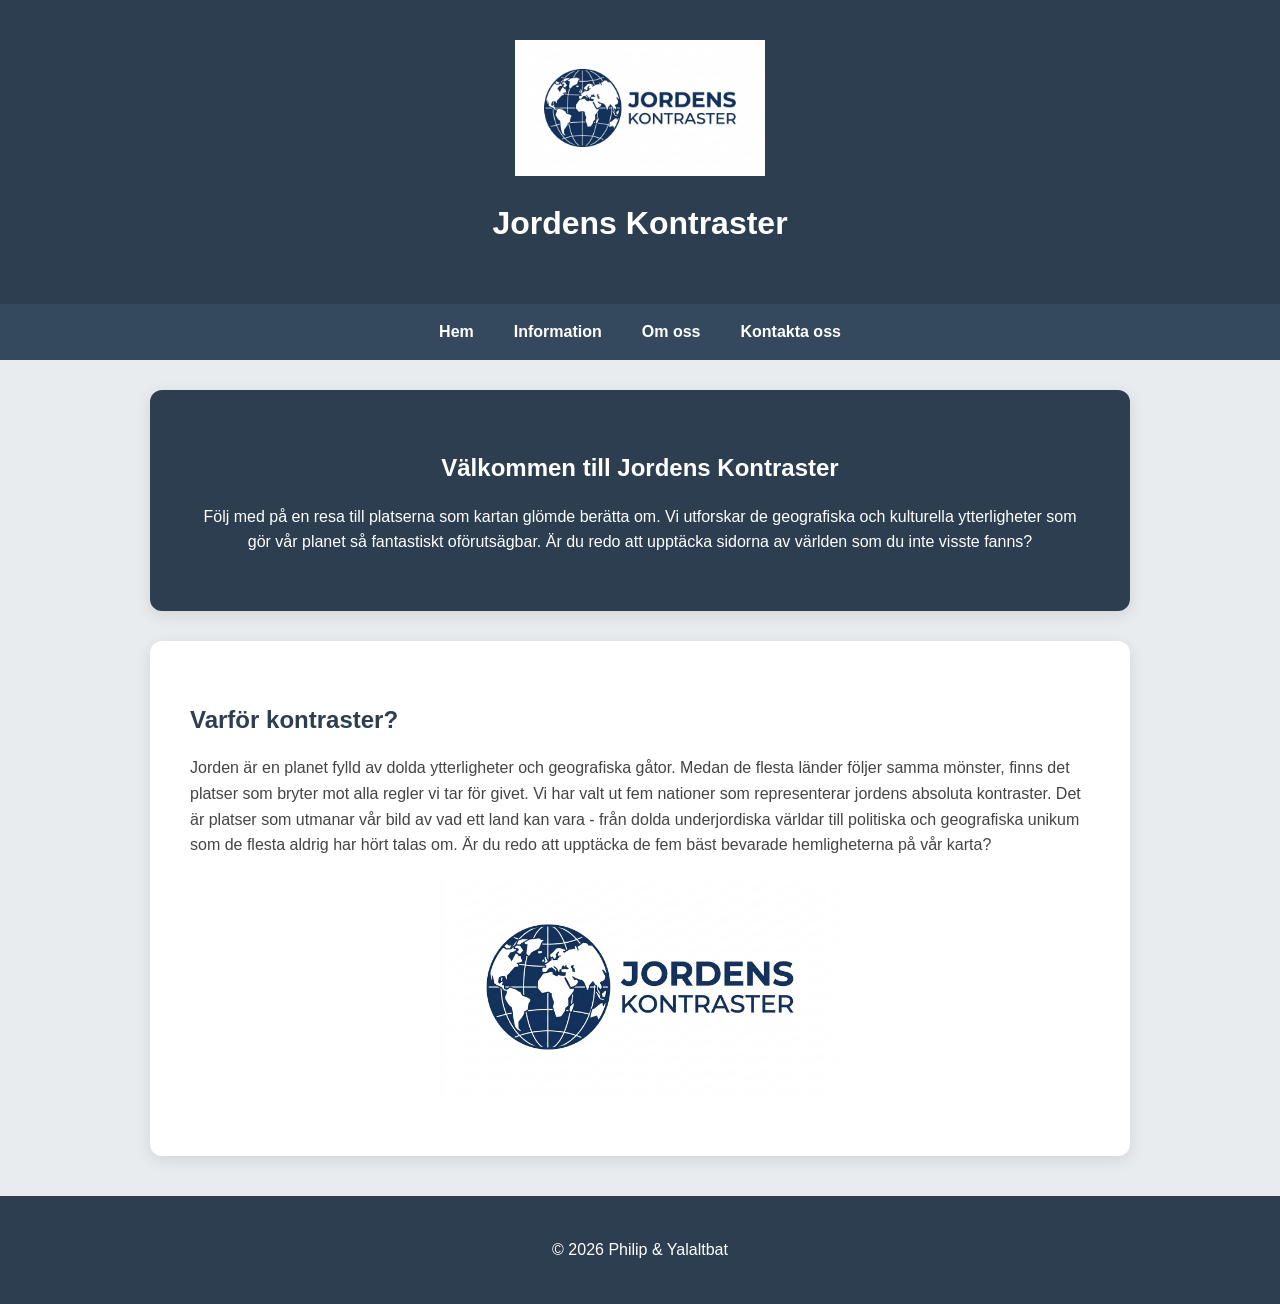
<file: index.html>
<!DOCTYPE html>
<html lang="sv">
<head>
    <meta charset="UTF-8">
    <meta name="viewport" content="width=device-width, initial-scale=1.0">
    <title>Jordens Kontraster</title>
    <link rel="stylesheet" href="projectStyle.css">
</head>
<body>

    <header>
        <img src="bilder/Jordens_Kontraster.png" alt="Logotyp" class="logo">
        <h1>Jordens Kontraster</h1>
    </header>

    <nav>
        <ul>
            <li><a href="index.html">Hem</a></li>
            <li><a href="information.html">Information</a></li>
            <li><a href="about_us.html">Om oss</a></li>
            <li><a href="contact.html">Kontakta oss</a></li>
        </ul>
    </nav>

    <!-- Välkomstsektion -->
    <section class="hero-section">
        <h1>Välkommen till Jordens Kontraster</h1>
        <p>Följ med på en resa till platserna som kartan glömde berätta om. 
            Vi utforskar de geografiska och kulturella ytterligheter som gör vår planet så fantastiskt oförutsägbar. 
            Är du redo att upptäcka sidorna av världen som du inte visste fanns?</p>
    </section>

    <section>
        <h2>Varför kontraster?</h2>
        <p>Jorden är en planet fylld av dolda ytterligheter och geografiska gåtor. 
        Medan de flesta länder följer samma mönster, finns det platser som bryter mot alla regler vi tar för givet.
        Vi har valt ut fem nationer som representerar jordens absoluta kontraster. 
        Det är platser som utmanar vår bild av vad ett land kan vara - 
        från dolda underjordiska världar till politiska och geografiska unikum som de flesta aldrig har hört talas om.
        Är du redo att upptäcka de fem bäst bevarade hemligheterna på vår karta?</p>
        <img src="bilder/Jordens_Kontraster.png" alt="Världen" class="content-img">
    </section>

    <footer>
        <p>&copy; 2026 Philip & Yalaltbat</p>
    </footer>

</body>
</html>
</file>
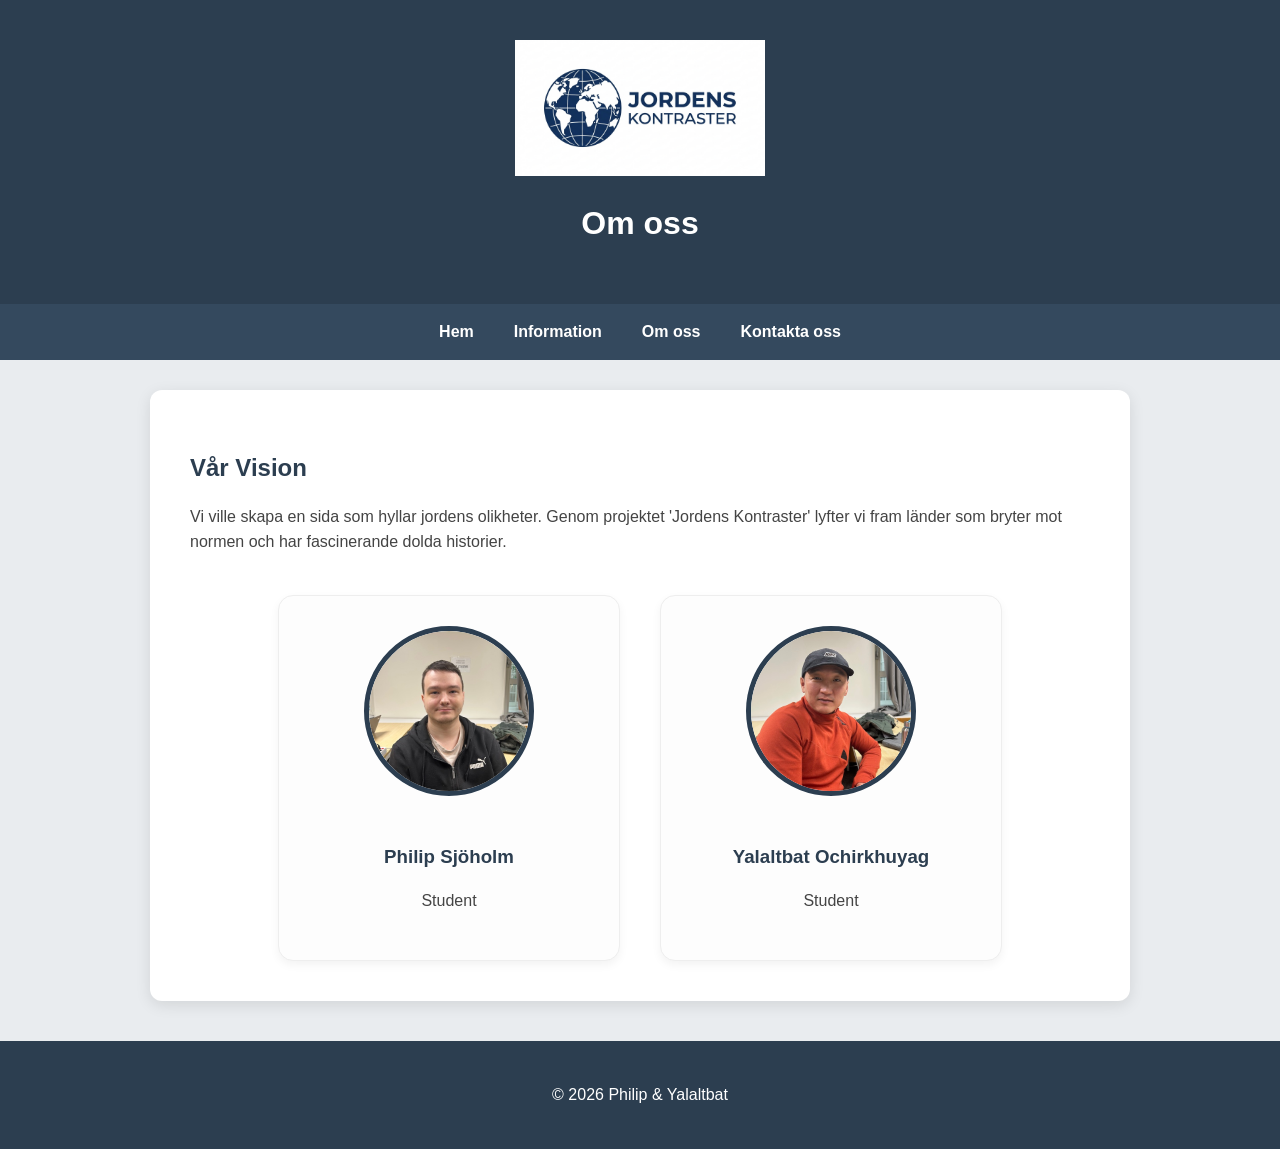
<file: about_us.html>
<!DOCTYPE html>
<html lang="sv">
<head>
    <meta charset="UTF-8">
    <meta name="viewport" content="width=device-width, initial-scale=1.0">
    <title>About Us</title>
    <link rel="stylesheet" href="projectStyle.css">
</head>
<body>
    <header>
        <img src="bilder/Jordens_Kontraster.png" alt="Logotyp" class="logo">
        <h1>Om oss</h1>
    </header>

    <nav>
        <ul>
            <li><a href="index.html">Hem</a></li>
            <li><a href="information.html">Information</a></li>
            <li><a href="about_us.html">Om oss</a></li>
            <li><a href="contact.html">Kontakta oss</a></li>
        </ul>
    </nav>

    <section>
        <h2>Vår Vision</h2>
        <p>Vi ville skapa en sida som hyllar jordens olikheter. Genom projektet 'Jordens Kontraster' lyfter vi fram länder som bryter mot normen och har fascinerande dolda historier.</p>

        <div class="team-grid">
            <div class="member">
                <img src="bilder/Philip.jpeg" alt="Philip Sjöholm">
                <h3>Philip Sjöholm</h3>
                <p>Student</p>
            </div>
            <div class="member">
                <img src="bilder/Yalaltbat.jpeg" alt="Yalaltbat Ochirkhuyag">
                <h3>Yalaltbat Ochirkhuyag</h3>
                <p>Student</p>
            </div>
        </div>
    </section>

    <footer>
        <p>&copy; 2026 Philip & Yalaltbat</p>
    </footer>
</body>
</html>
</file>
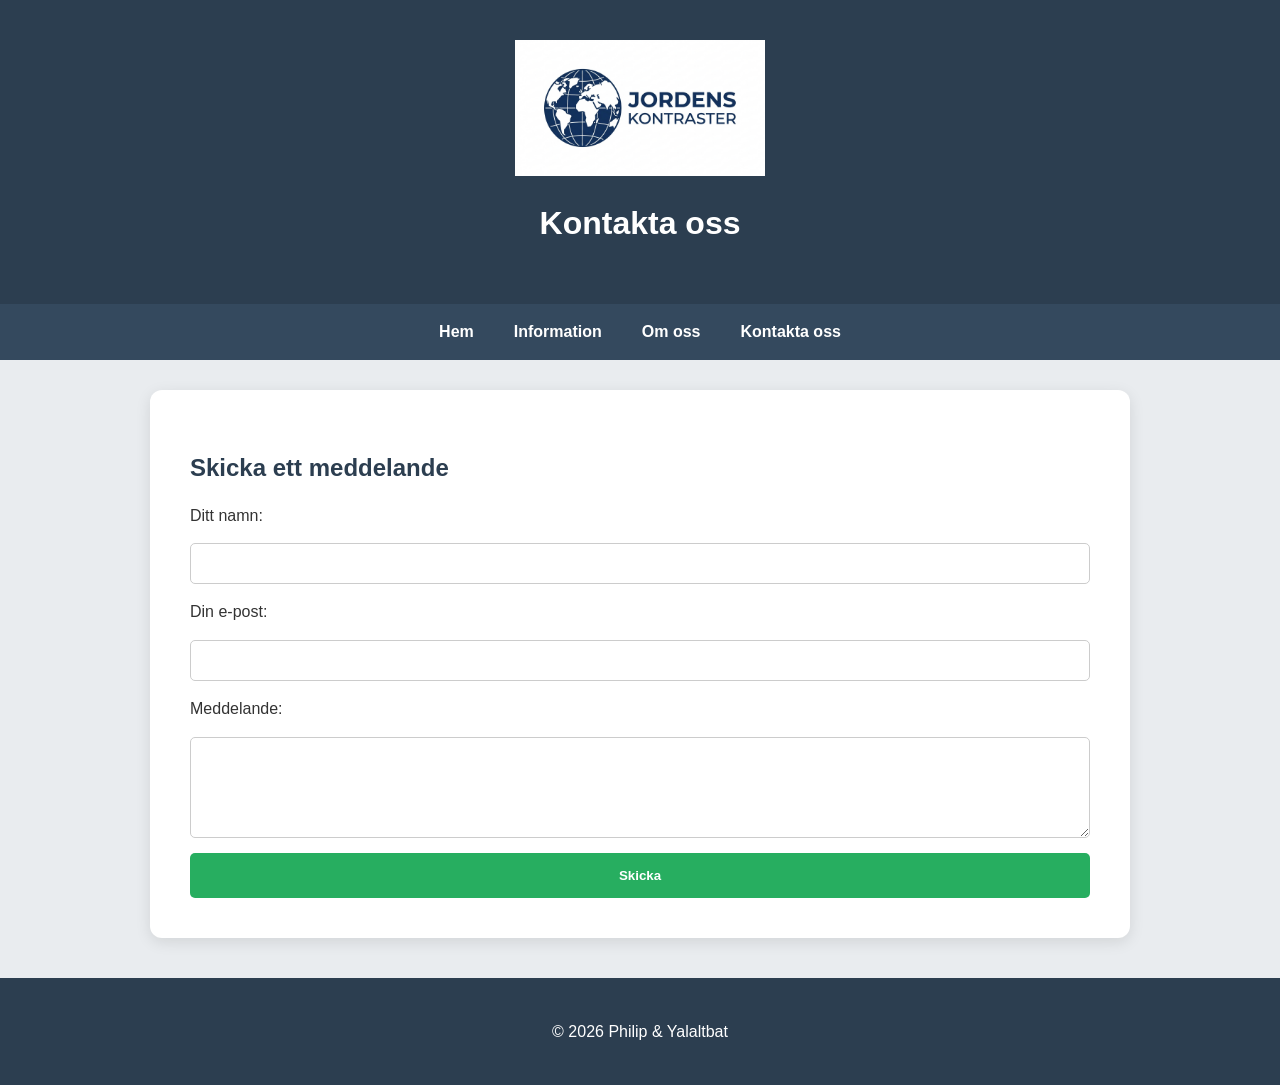
<file: contact.html>
<!DOCTYPE html>
<html lang="sv">
<head>
    <meta charset="UTF-8">
    <meta name="viewport" content="width=device-width, initial-scale=1.0">
    <title>Kontakta oss</title>
    <link rel="stylesheet" href="projectStyle.css">
</head>

<body>

    <header>
        <img src="bilder/Jordens_Kontraster.png" alt="Logotyp" class="logo">
        <h1>Kontakta oss</h1>
    </header>

    <nav>
        <ul>
            <li><a href="index.html">Hem</a></li>
            <li><a href="information.html">Information</a></li>
            <li><a href="about_us.html">Om oss</a></li>
            <li><a href="contact.html">Kontakta oss</a></li>
        </ul>
    </nav>

    <!-- KONTAKTFORMULÄR -->
    <section>
        <h2>Skicka ett meddelande</h2>


        <form action="#" method="post" class="contact-form">


            <!-- Namn -->
            <label for="name">Ditt namn:</label>
            <input type="text" id="name" name="name" required>


            <!-- E-post -->
            <label for="email">Din e-post:</label>
            <input type="email" id="email" name="email" required>


            <!-- Meddelande -->
            <label for="message">Meddelande:</label>
            <textarea id="message" name="message" rows="5" required></textarea>


            <!-- Skicka-knapp -->
            <button type="submit">Skicka</button>
        </form>
    </section>

    <footer>
        <p>&copy; 2026 Philip & Yalaltbat</p>
    </footer>

</body>
</html>
</file>
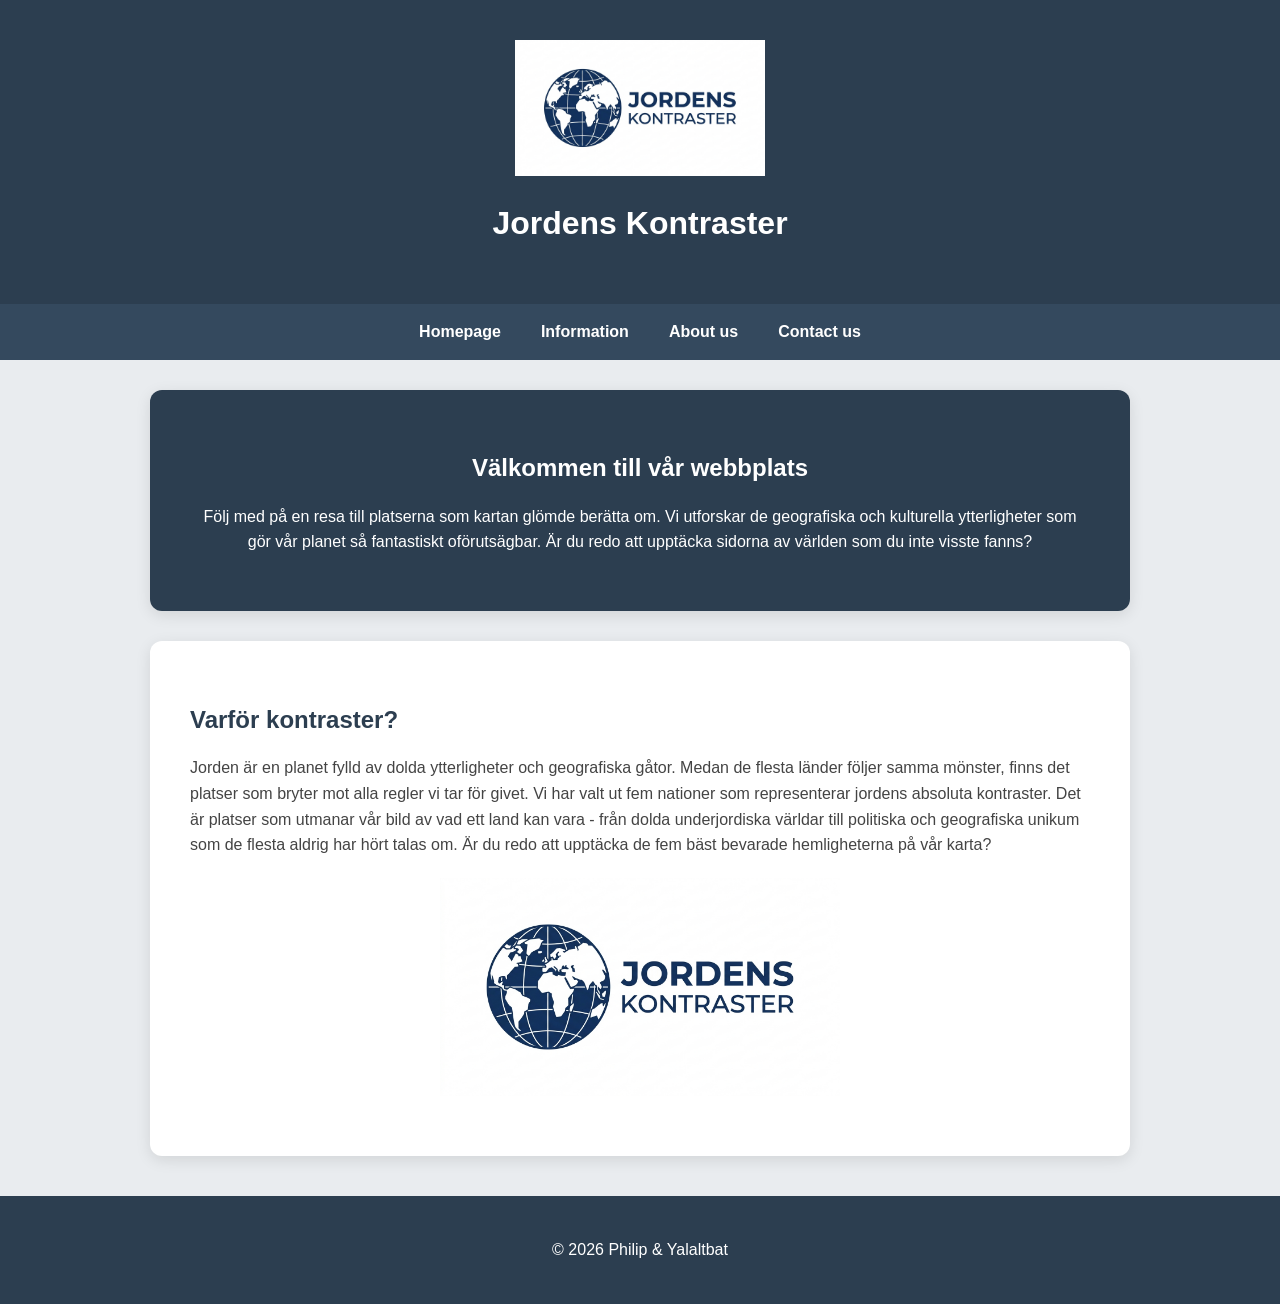
<file: homepage.html>
<!DOCTYPE html>
<html lang="sv">
<head>
    <meta charset="UTF-8">
    <meta name="viewport" content="width=device-width, initial-scale=1.0">
    <title>Jordens Kontraster | Hem</title>
    <link rel="stylesheet" href="projectStyle.css">
</head>
<body>

    <header>
        <img src="bilder/Jordens_Kontraster.png" alt="Logotyp" class="logo">
        <h1>Jordens Kontraster</h1>
    </header>

    <nav>
        <ul>
            <li><a href="homepage.html">Homepage</a></li>
            <li><a href="information.html">Information</a></li>
            <li><a href="about_us.html">About us</a></li>
            <li><a href="contact.html">Contact us</a></li>
        </ul>
    </nav>

    <!-- Välkomstsektion med mörk bakgrund -->
    <section class="hero-section">
        <h1>Välkommen till vår webbplats</h1>
        <p>Följ med på en resa till platserna som kartan glömde berätta om. 
            Vi utforskar de geografiska och kulturella ytterligheter som gör vår planet så fantastiskt oförutsägbar. 
            Är du redo att upptäcka sidorna av världen som du inte visste fanns?</p>
    </section>

    <section>
        <h2>Varför kontraster?</h2>
        <p>Jorden är en planet fylld av dolda ytterligheter och geografiska gåtor. 
        Medan de flesta länder följer samma mönster, finns det platser som bryter mot alla regler vi tar för givet.
        Vi har valt ut fem nationer som representerar jordens absoluta kontraster. 
        Det är platser som utmanar vår bild av vad ett land kan vara - 
        från dolda underjordiska världar till politiska och geografiska unikum som de flesta aldrig har hört talas om.
        Är du redo att upptäcka de fem bäst bevarade hemligheterna på vår karta?</p>
        <img src="bilder/Jordens_Kontraster.png" alt="Världen" class="content-img">
    </section>

    <footer>
        <p>&copy; 2026 Philip & Yalaltbat</p>
    </footer>

</body>
</html>
</file>
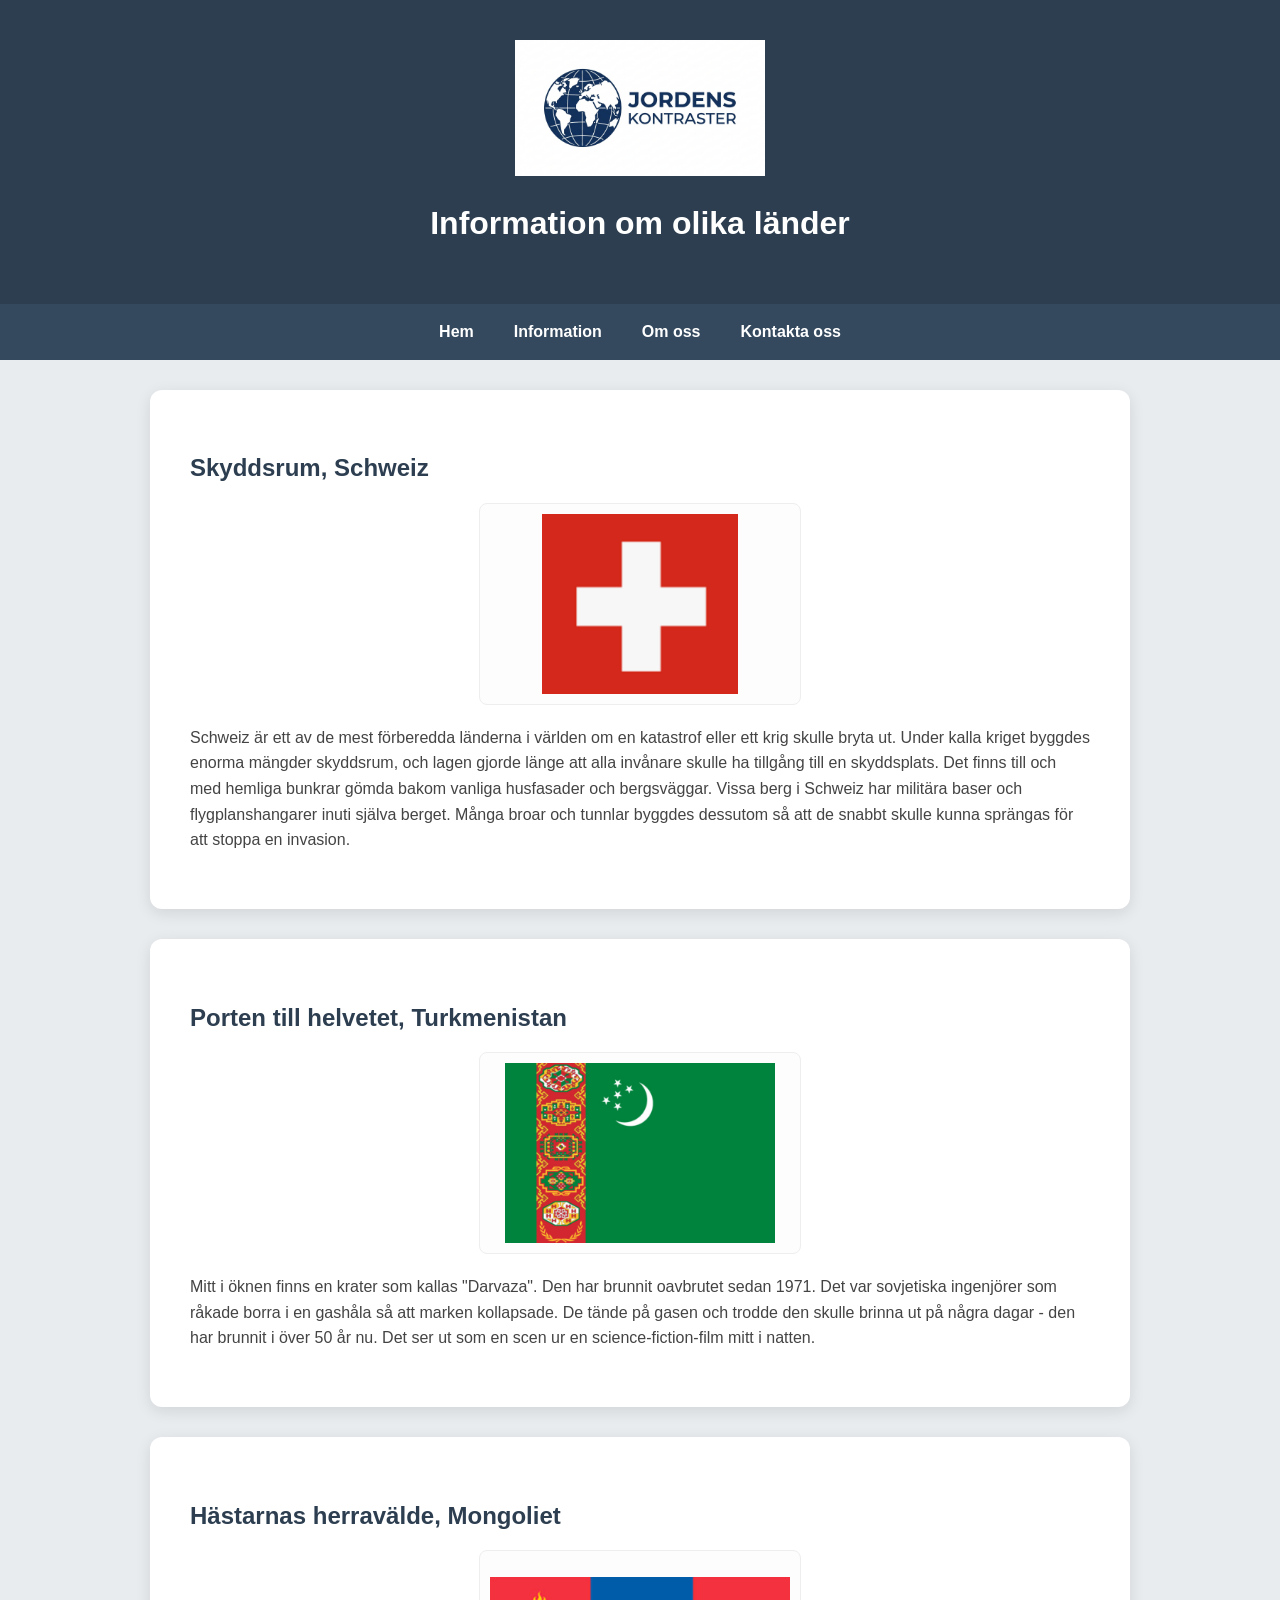
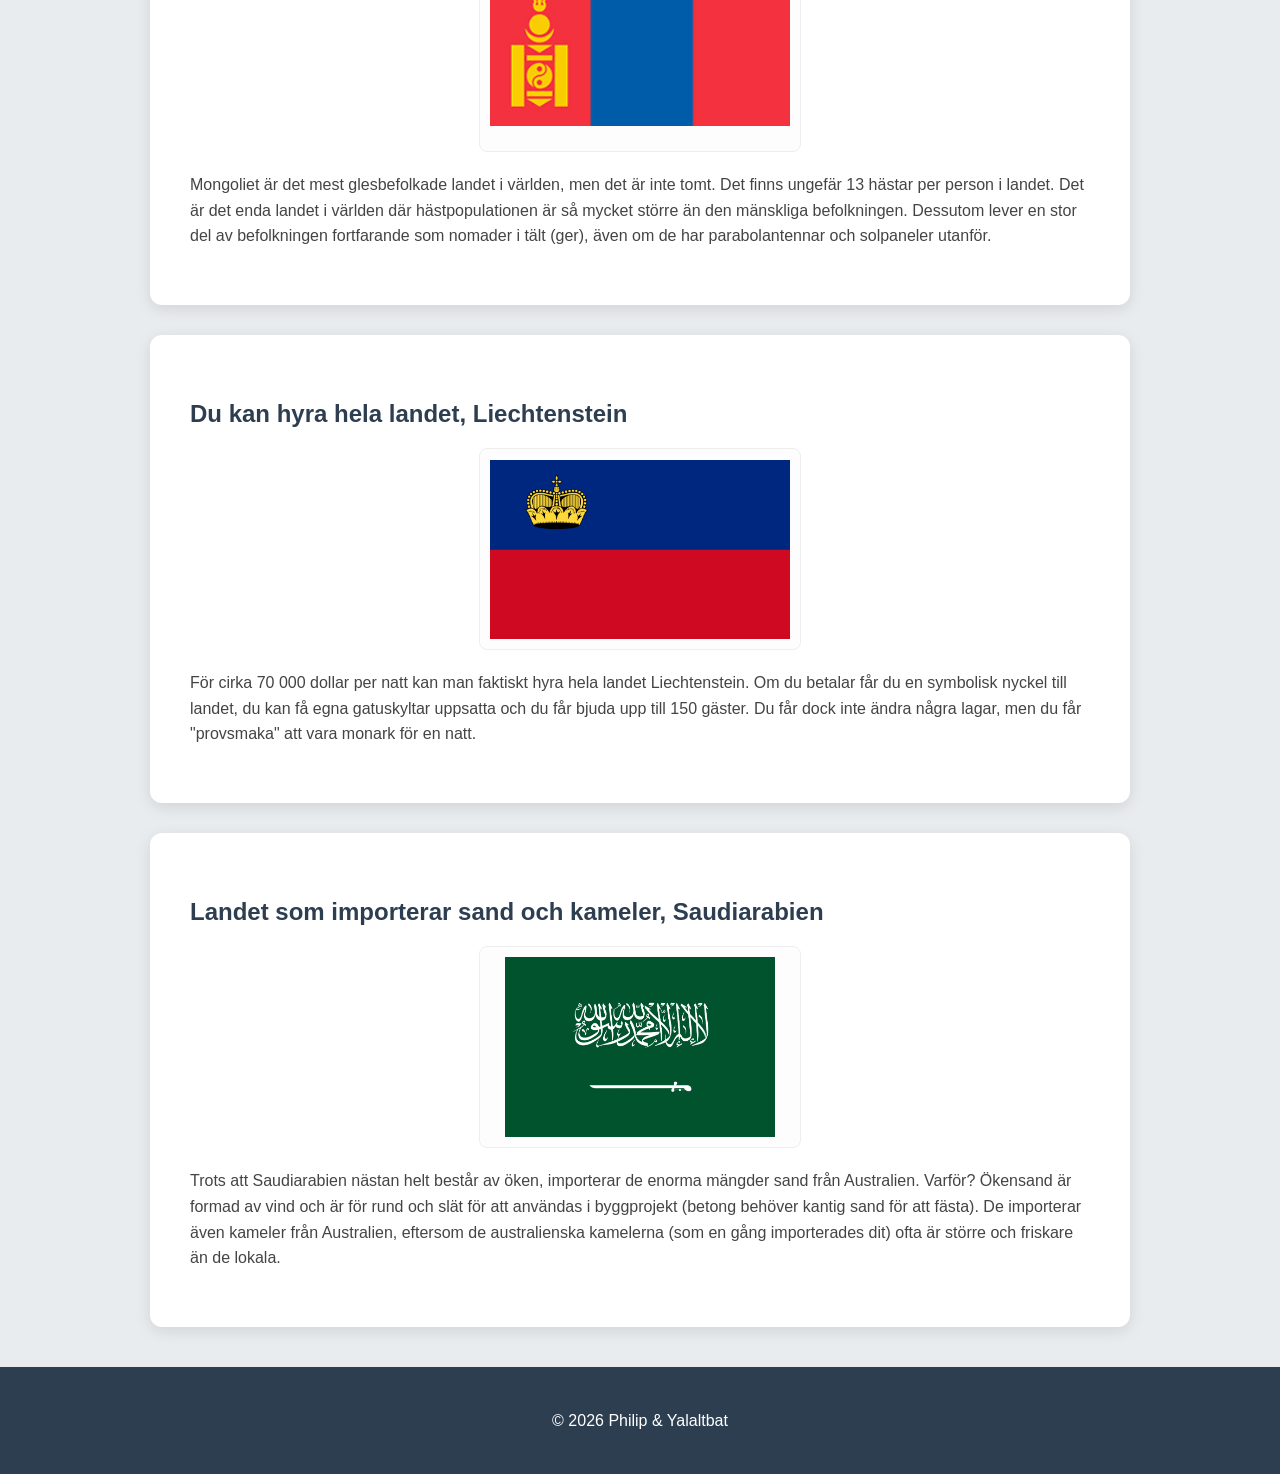
<file: information.html>
<!DOCTYPE html>
<html lang="sv">
<head>
    <meta charset="UTF-8">
    <meta name="viewport" content="width=device-width, initial-scale=1.0">
    <title>Information</title>
    <link rel="stylesheet" href="projectStyle.css">
</head>
<body>
    <header>
        <img src="bilder/Jordens_Kontraster.png" alt="Logo" class="logo">
        <h1>Information om olika länder</h1>
    </header>

    <nav>
        <ul>
            <li><a href="index.html">Hem</a></li>
            <li><a href="information.html">Information</a></li>
            <li><a href="about_us.html">Om oss</a></li>
            <li><a href="contact.html">Kontakta oss</a></li>
        </ul>
    </nav>

    <main>
        <!-- Sektion: Schweiz -->
        <section id="schweiz" class="info-card">
            <h2>Skyddsrum, Schweiz</h2>
            <img src="bilder/Schweiz.png" alt="Schweiz">
            <p>Schweiz är ett av de mest förberedda länderna i världen om en katastrof eller ett krig skulle bryta ut. 
                Under kalla kriget byggdes enorma mängder skyddsrum, och lagen gjorde länge att alla invånare skulle ha tillgång till en skyddsplats. 
                Det finns till och med hemliga bunkrar gömda bakom vanliga husfasader och bergsväggar. 
                Vissa berg i Schweiz har militära baser och flygplanshangarer inuti själva berget. 
                Många broar och tunnlar byggdes dessutom så att de snabbt skulle kunna sprängas för att stoppa en invasion.</p>
        </section>

        <!-- Sektion: Turkmenistan -->
        <section id="turkmenistan" class="info-card">
            <h2>Porten till helvetet, Turkmenistan</h2>
            <img src="bilder/Turkmenistan.png" alt="Turkmenistan">
            <p>
                Mitt i öknen finns en krater som kallas "Darvaza". 
                Den har brunnit oavbrutet sedan 1971. 
                Det var sovjetiska ingenjörer som råkade borra i en gashåla så att marken kollapsade. 
                De tände på gasen och trodde den skulle brinna ut på några dagar - den har brunnit i över 50 år nu. 
                Det ser ut som en scen ur en science-fiction-film mitt i natten.
            </p>
        </section>
      
        <!-- Sektion: Mongoliet -->
        <section id="mongoliet" class="info-card">
            <h2>Hästarnas herravälde, Mongoliet</h2>
            <img src="bilder/Mongoliet.png" alt="Mongoliet">
            <p>
                Mongoliet är det mest glesbefolkade landet i världen, men det är inte tomt. 
                Det finns ungefär 13 hästar per person i landet. 
                Det är det enda landet i världen där hästpopulationen är så mycket större än den mänskliga befolkningen. 
                Dessutom lever en stor del av befolkningen fortfarande som nomader i tält (ger), även om de har parabolantennar och solpaneler utanför.
            </p>
        </section>

        <!-- Sektion: Liechtenstein -->
        <section id="liechtenstein" class="info-card">
            <h2>Du kan hyra hela landet, Liechtenstein</h2>
            <img src="bilder/Liechtenstein.png" alt="Liechtenstein">
            <p>
                För cirka 70 000 dollar per natt kan man faktiskt hyra hela landet Liechtenstein. 
                Om du betalar får du en symbolisk nyckel till landet, du kan få egna gatuskyltar uppsatta och du får bjuda upp till 150 gäster. 
                Du får dock inte ändra några lagar, men du får "provsmaka" att vara monark för en natt.
            </p>
        </section>

        <!-- Sektion: Saudiarabien -->
        <section id="saudiarabien" class="info-card">
            <h2>Landet som importerar sand och kameler, Saudiarabien</h2>
            <img src="bilder/Saudiarabien.png" alt="Saudiarabien">
            <p>
                Trots att Saudiarabien nästan helt består av öken, importerar de enorma mängder sand från Australien. 
                Varför? Ökensand är formad av vind och är för rund och slät för att användas i byggprojekt (betong behöver kantig sand för att fästa). 
                De importerar även kameler från Australien, eftersom de australienska kamelerna (som en gång importerades dit) ofta är större och friskare än de lokala.
            </p>
        </section>
        
    </main>

    <footer>
        <p>&copy; 2026 Philip & Yalaltbat</p>
    </footer>
</body>
</html>
</file>
<file: projectStyle.css>
/* ===========================
   GLOBAL STYLING & RUBRIKER
   =========================== */
body {
    margin: 0;
    font-family: 'Segoe UI', Arial, sans-serif;
    background: #e9ecef;
    line-height: 1.6;
    color: #333;
}

/* Rubriker är mörka i vita sektioner, men vita i mörka sektioner */
h1, h2, h3 {
    color: #2c3e50;
    margin-bottom: 15px;
}

header h1, .hero-section h1, .hero-section p, footer p {
    color: white !important;
}

p {
    color: #444;
}

/* ===========================
   HEADER & LOGO
   =========================== */
header {
    background: #2c3e50;
    padding: 40px 20px;
    text-align: center;
}

.logo {
    width: 250px;         
    display: block;
    margin: 0 auto 10px;
    height: auto;
}

/* ===========================
   NAVIGATION 
   =========================== */
nav {
    background: #34495e;
    position: sticky;
    top: 0;
    z-index: 1000;
}

nav ul {
    list-style: none;
    margin: 0;
    padding: 0;
    display: flex;
    justify-content: center;
}

nav li { padding: 15px 20px; }

nav a {
    color: white;
    text-decoration: none;
    font-weight: bold;
    transition: 0.3s;
}

nav a:hover { color: #f1c40f; }

/* ===========================
   SECTIONS & BILDER
   =========================== */
section {
    padding: 40px;
    max-width: 900px;
    margin: 30px auto;
    background: white;
    border-radius: 12px;
    box-shadow: 0 4px 15px rgba(0,0,0,0.1);
}

.hero-section {
    background: #2c3e50;
    text-align: center;
}

.content-img {
    width: 100%;
    max-width: 400px;      
    height: auto;          
    display: block;
    margin: 20px auto;
}

.info-card img {
    width: 100%;
    max-width: 300px;      
    height: 180px;
    object-fit: contain;
    background-color: #fdfdfd; 
    display: block;
    margin: 0 auto 20px;
    border-radius: 8px;
    padding: 10px;
    border: 1px solid #eee;
}

/* ===========================
   OM OSS & TEAM
   =========================== */
.team-grid {
    display: flex;
    justify-content: center;
    gap: 40px;
    flex-wrap: wrap;
    margin-top: 40px;
}

.member {
    text-align: center;
    background: #fdfdfd;       
    padding: 30px;
    border-radius: 15px;
    width: 280px;              
    box-shadow: 0 4px 10px rgba(0,0,0,0.05);
    border: 1px solid #eee;
    transition: transform 0.3s ease;
}

.member:hover { transform: translateY(-10px); }

.member img {
    width: 160px;              
    height: 160px;
    border-radius: 50%; 
    object-fit: cover;
    border: 5px solid #2c3e50;
    margin-bottom: 20px;
}

/* ===========================
   KONTAKT & FOOTER
   =========================== */
.contact-form {
    display: flex;
    flex-direction: column;
    gap: 15px;
}

.contact-form input, .contact-form textarea {
    padding: 12px;
    border: 1px solid #ccc;
    border-radius: 5px;
}

.contact-form button {
    padding: 15px;
    background: #27ae60;
    color: white;
    border: none;
    border-radius: 5px;
    cursor: pointer;
    font-weight: bold;
}

footer {
    text-align: center;
    padding: 25px;
    background: #2c3e50;
    margin-top: 40px;
}

/* ===========================
   RESPONSIV DESIGN 
   =========================== */
@media (max-width: 768px) {
    nav ul { flex-direction: column; align-items: center; padding: 10px 0; }
    nav li { padding: 10px; }
    section { margin: 15px 10px; padding: 20px; }
    .logo { width: 160px; }
    header h1 { font-size: 1.5rem; }
    .hero-section h1 { font-size: 1.4rem; }
}
</file>
